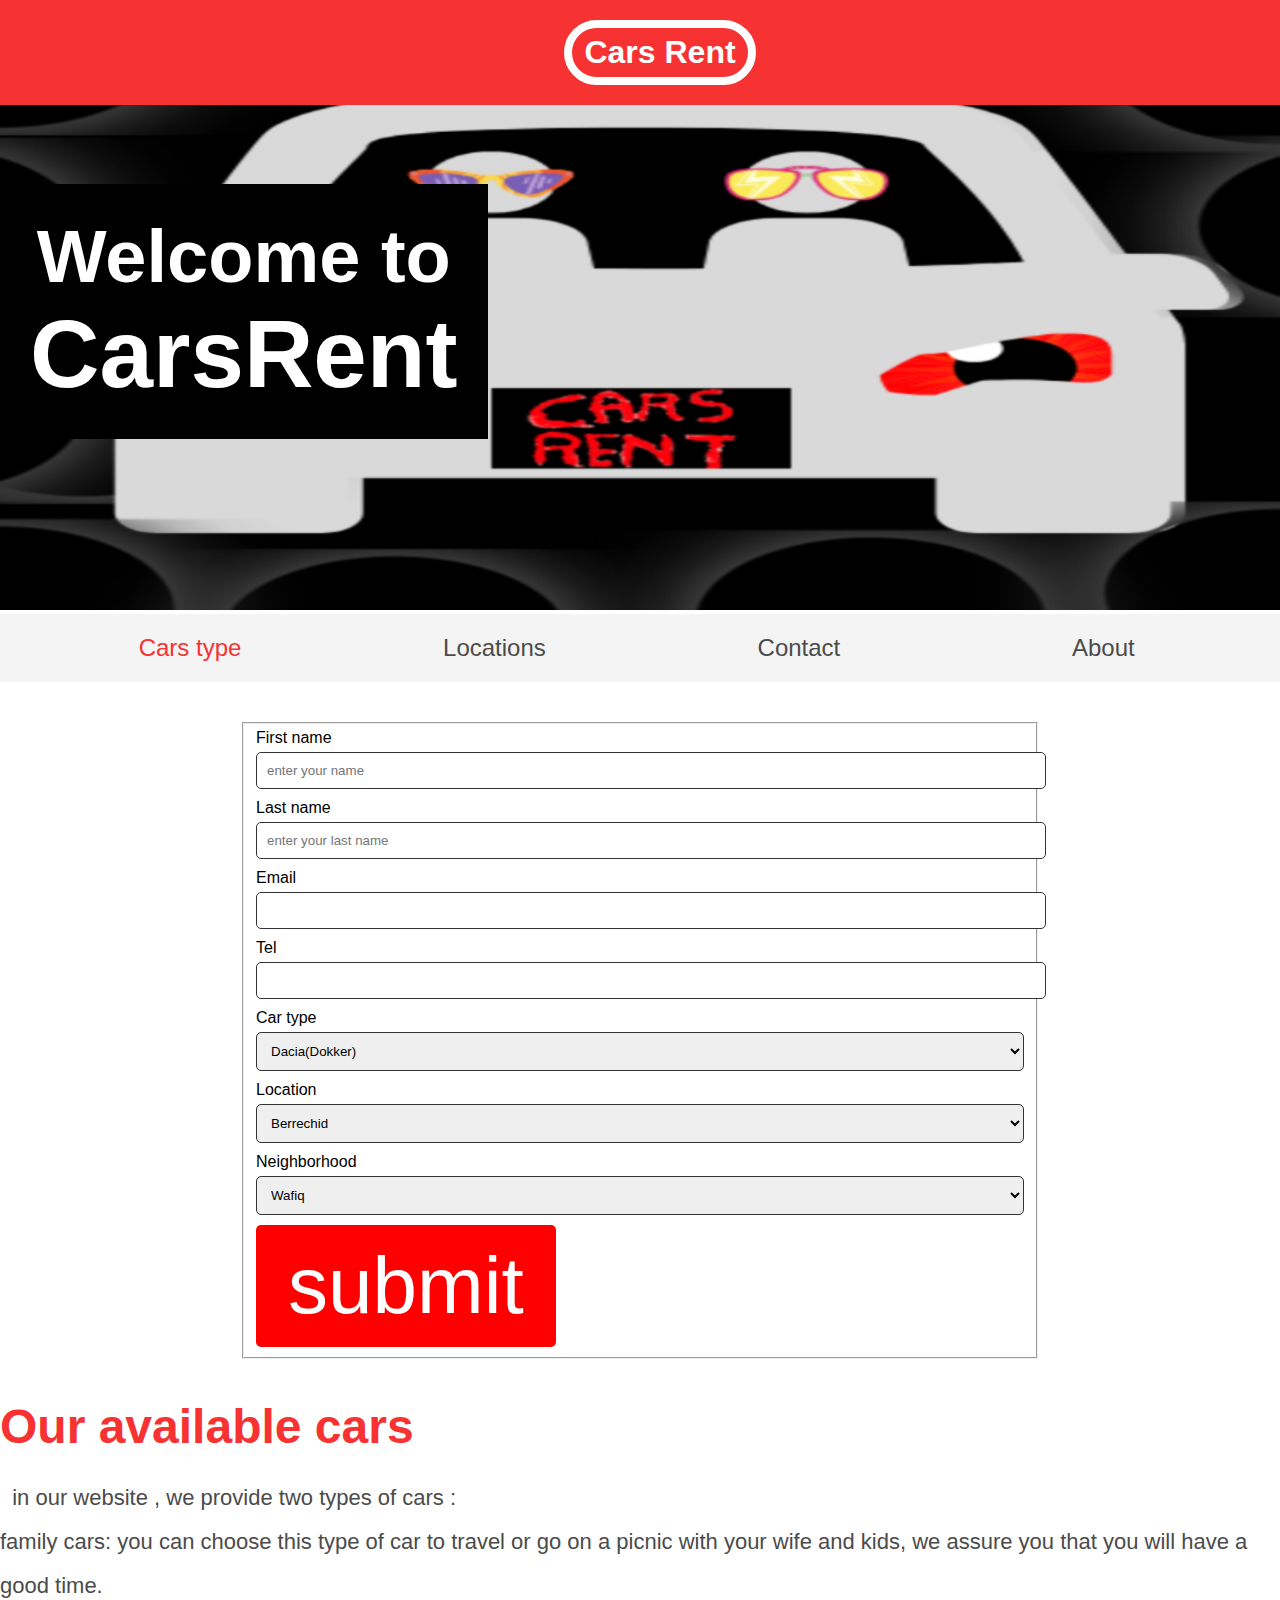
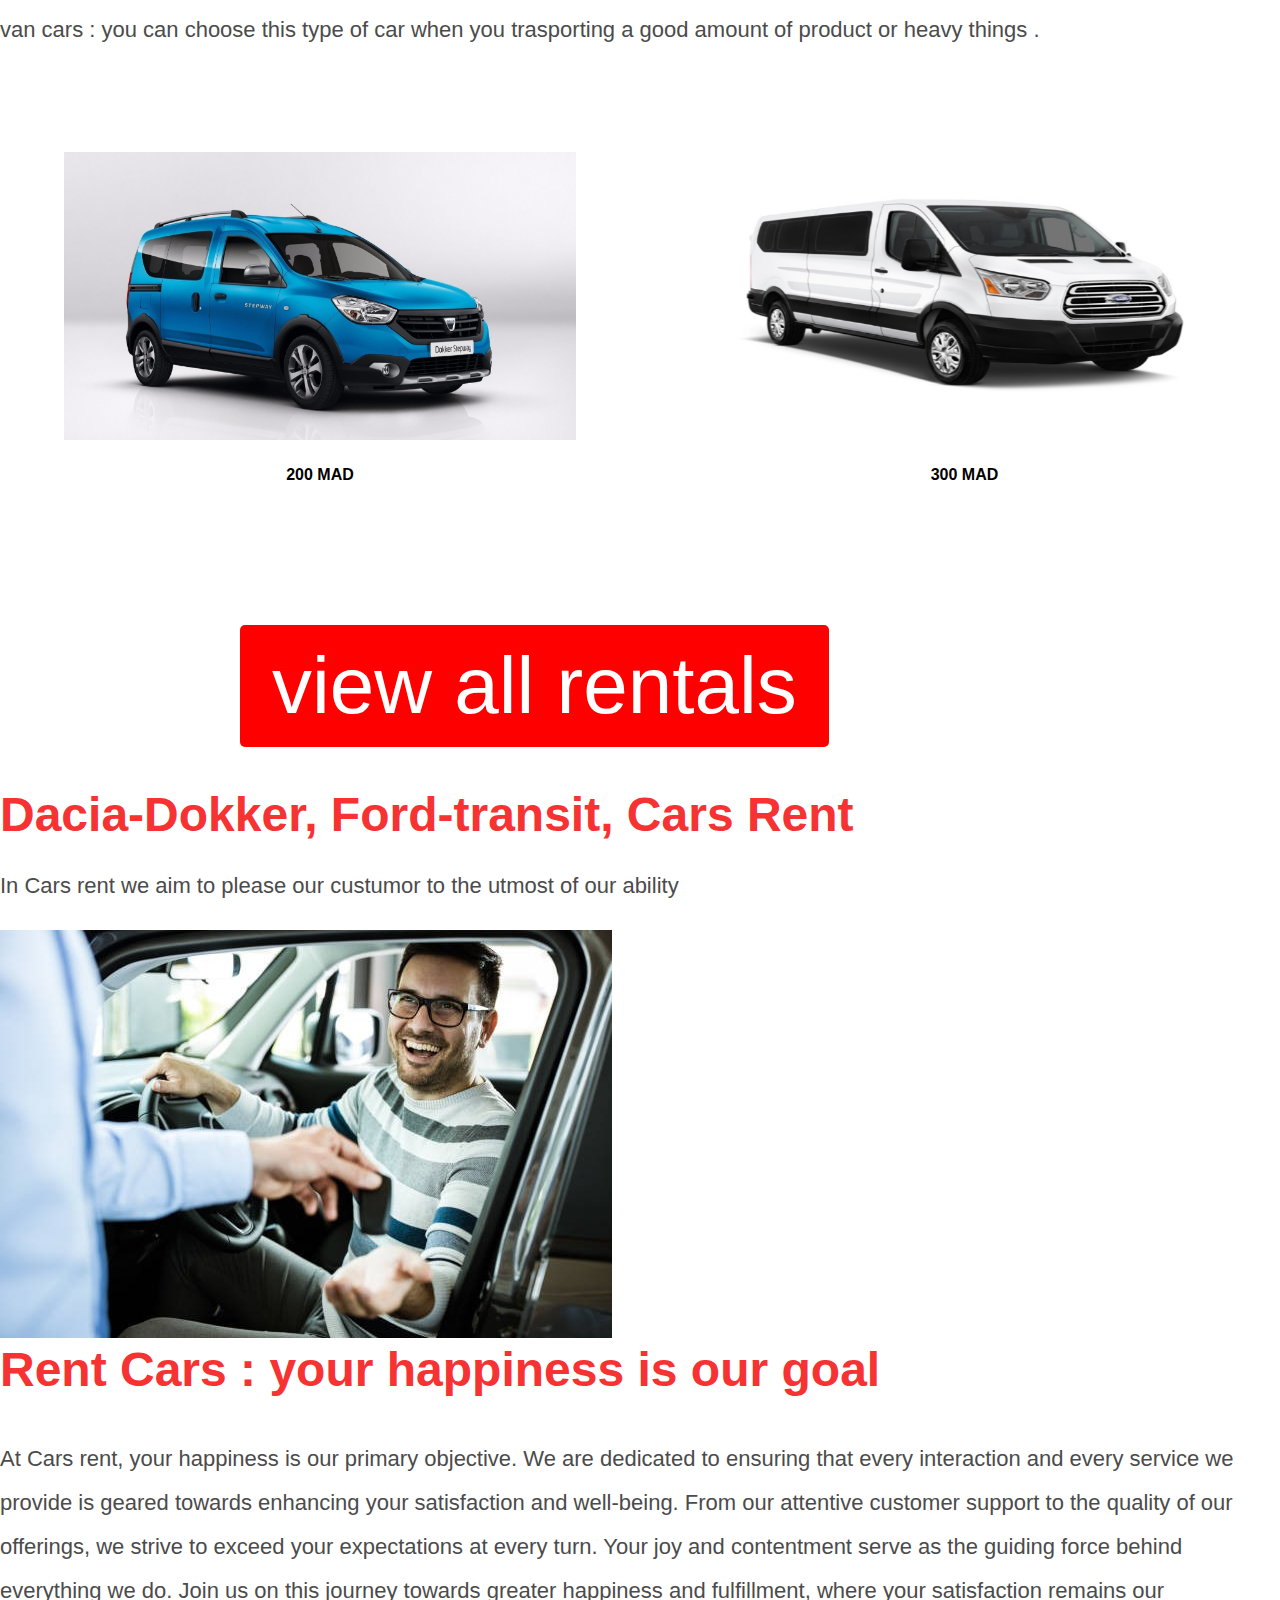
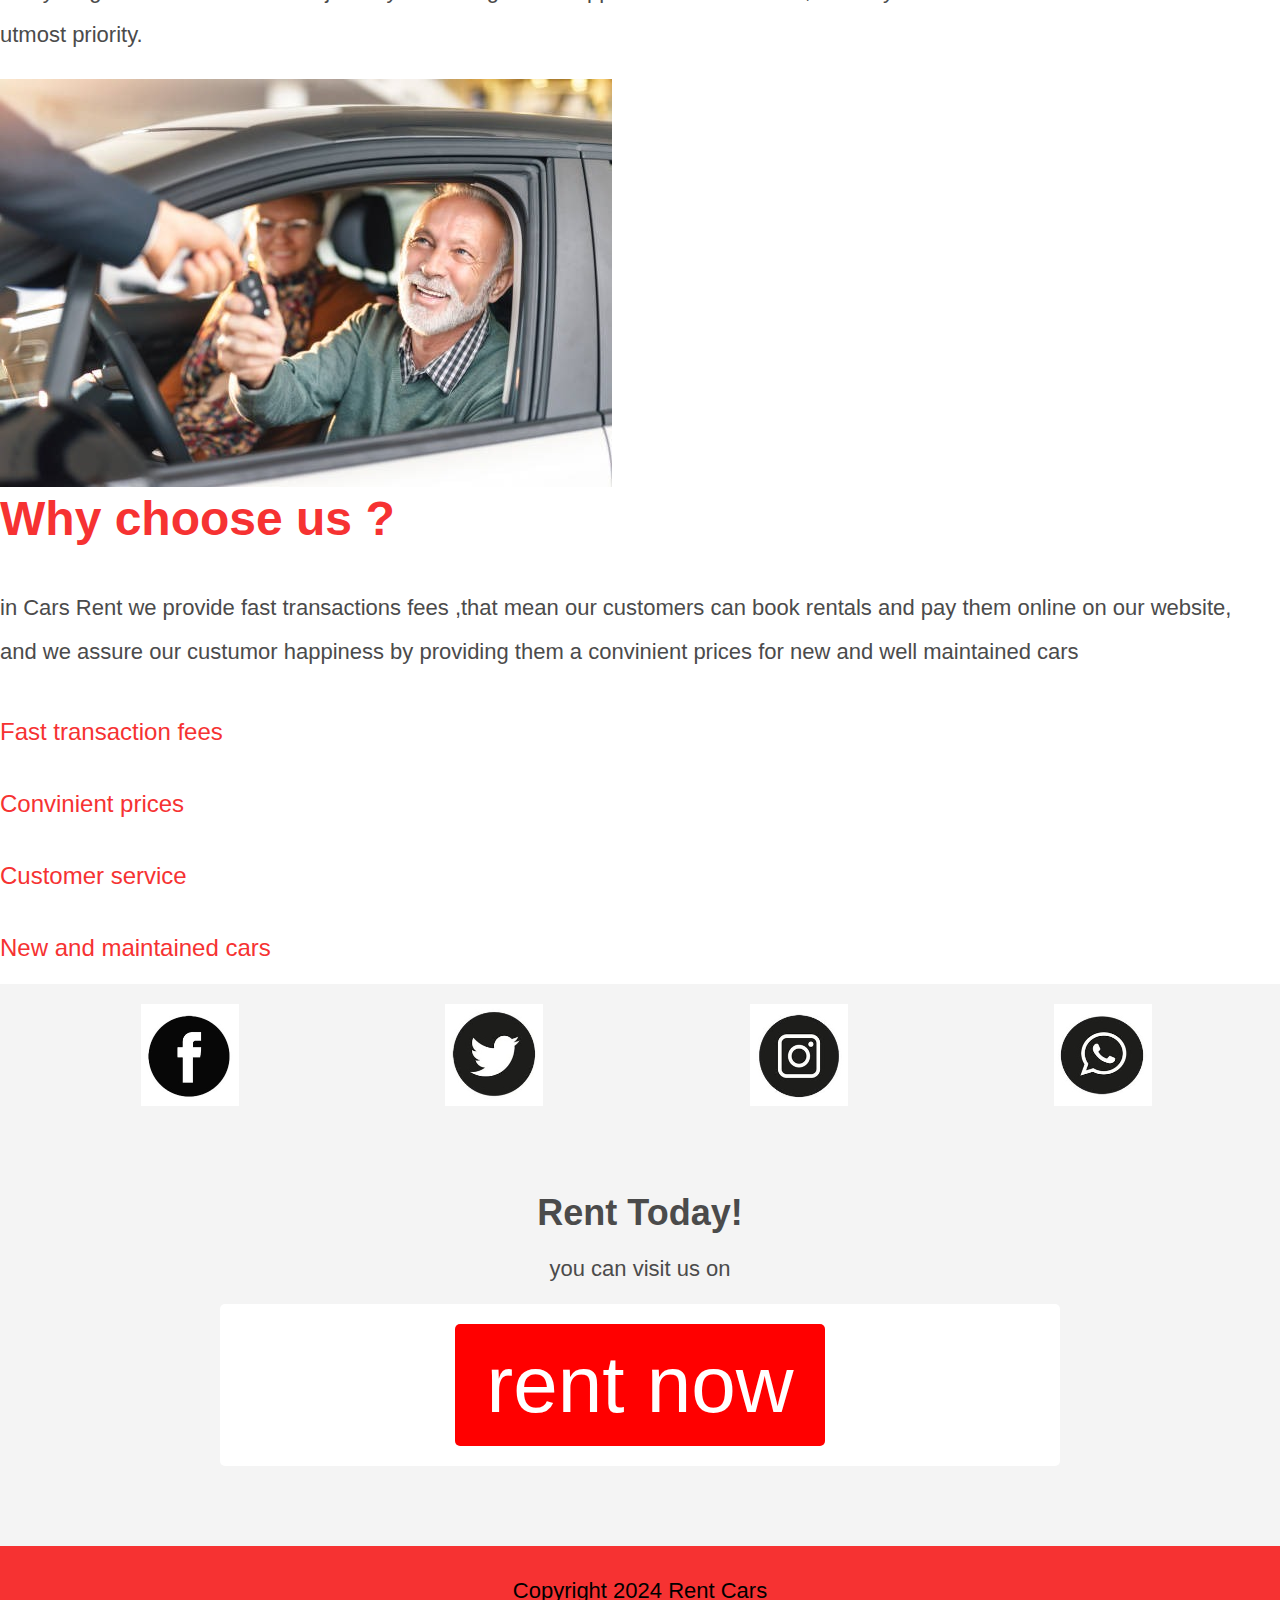
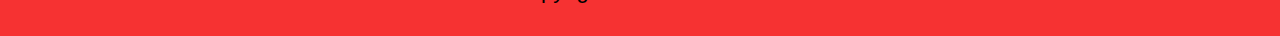
<file: index.html>
<!DOCTYPE html>
<html lang="en">
  <head>
    <meta charset="UTF-8" />
    <meta name="viewport" content="width=device-width, initial-scale=1.0" />
    <title>Cars Rent</title>
    <link rel="stylesheet" href="styles.css" />
  </head>
  <body>
    <header>
      <h1>Cars Rent</h1>
    </header>
    <section class="banner">
      <img src="img/logo.png" alt="Cars Rent welcome banner" />
      <div class="welcome">
        <h2>Welcome to <br /><span>CarsRent</span></h2>
      </div>
    </section>
    <nav class="main-nav">
      <ul>
        <li>
          <a href="cars-type.html" class="join">Cars type</a>
        </li>
        <li><a href="Location.html">Locations</a></li>
        <li><a href="contact.html">Contact</a></li>
        <li><a href="about.html">About</a></li>
      </ul>
    </nav>
    <div class="parent">
      <form action="">
        <fieldset>
          <label for="name">First name</label>
          <input
            type="text"
            name="name"
            id="name"
            placeholder="enter your name"
            required
          />
          <label for="last-name">Last name</label>
          <input
            type="text"
            name="last-name"
            id="last-name"
            placeholder="enter your last name"
            required
          />
          <label for="email">Email</label>
          <input type="email" name="email" id="email" required />
          <label for="tel">Tel</label>
          <input
            type="tel"
            name="tel"
            id="tel"
            pattern="[0-9]{2}-[0-9]{2}-[0-9]{2}-[0-9]{2}-[0-9]{2}"
          />
          <label for="car">Car type</label>
          <select name="car" id="car">
            <option value="car-1">Dacia(Dokker)</option>
            <option value="car-2">Ford(Transit)</option>
          </select>
          <label for="location">Location</label>
          <select name="location" id="location">
            <option value="location-1">Berrechid</option>
            <option value="location-2">El Gara</option>
          </select>
          <label for="hood">Neighborhood</label>
          <select name="hood" id="hood">
            <option value="hood-1">Wafiq</option>
            <option value="hood-2">Wahda</option>
            <option value="hood-3">Regraga</option>
            <option value="hood-4">Lalla Meriem</option>
            <option value="hood-5">Nassim</option>
            <option value="hood-6">El masjid</option>
          </select>
          <button type="submit">submit</button>
        </fieldset>
      </form>
    </div>
    <main>
      <article>
        <h2>Our available cars</h2>
        <p>
          &nbsp; in our website , we provide two types of cars : <br />
          family cars: you can choose this type of car to travel or go on a
          picnic with your wife and kids, we assure you that you will have a
          good time. <br />
          van cars : you can choose this type of car when you trasporting a good
          amount of product or heavy things .
        </p>
      </article>
      <ul class="images">
        <li>
          <img
            src="img/dacia-dokker.png"
            alt="picture of dacia-dokker"
          /><br />
          <h4>200 MAD</h4>
        </li>
        <li>
          <img
            src="img/Ford-transit.png"
            alt="picture of ford-transit"
          /><br />
          <h4>300 MAD</h4>
        </li>
      </ul>
      <form>
        <button><a href="cars-type.html">view all rentals</a></button>
      </form>
      <article>
        <h2>Dacia-Dokker, Ford-transit, Cars Rent</h2>
        <p>
          In Cars rent we aim to please our custumor to the utmost of our
          ability
        </p>
      </article>
      <div>
        <img src="img/happy customer.jpg" alt="picture of happy customer" />
        <h3>Rent Cars : your happiness is our goal</h3>
        <br />
        <p>
          At Cars rent, your happiness is our primary objective. We are
          dedicated to ensuring that every interaction and every service we
          provide is geared towards enhancing your satisfaction and well-being.
          From our attentive customer support to the quality of our offerings,
          we strive to exceed your expectations at every turn. Your joy and
          contentment serve as the guiding force behind everything we do. Join
          us on this journey towards greater happiness and fulfillment, where
          your satisfaction remains our utmost priority.
        </p>
      </div>
      <div>
        <img src="img/old-couple.jpg" alt="picture of happy customer" />
        <h3>Why choose us ?</h3>
        <br />
        <p>
          in Cars Rent we provide fast transactions fees ,that mean our
          customers can book rentals and pay them online on our website,
          <br />and we assure our custumor happiness by providing them a
          convinient prices for new and well maintained cars
        </p>
        <ul>
          <li>Fast transaction fees</li>
          <li>Convinient prices</li>
          <li>Customer service</li>
          <li>New and maintained cars</li>
        </ul>
      </div>
    </main>
    <nav class="bottom-nav">
      <ul>
        <li>
          <a
            href="https://www.facebook.com/profile.php?id=61556252271099"
            target="_blank"
            ><img src="img/facebook.png" alt="facebook icon"
          /></a>
        </li>
        <li>
          <a href="https://twitter.com/Cars_rent_2" target="_blank"
            ><img src="img/twitter.png" alt="twitter icon"
          /></a>
        </li>
        <li>
          <a
            href="https://www.instagram.com/cars_rent_2?igsh=MXBqMHozNXJzbG1sdA=="
            target="_blank"
            ><img src="img/insta.png" alt="instagram icon"
          /></a>
        </li>
        <li>
          <a href=""><img src="img/whatsapp.png" alt="whatsapp icon" /></a>
        </li>
      </ul>
    </nav>
    <section class="join">
      <h3>Rent Today!</h3>
      <p>you can visit us on</p>
      <form>
        <button><a href="cars-type.html" >rent now</a></button>
      </form>
    </section>
    <footer>
      <p class="copyright">Copyright 2024 Rent Cars</p>
    </footer>
  </body>
</html>
</file>
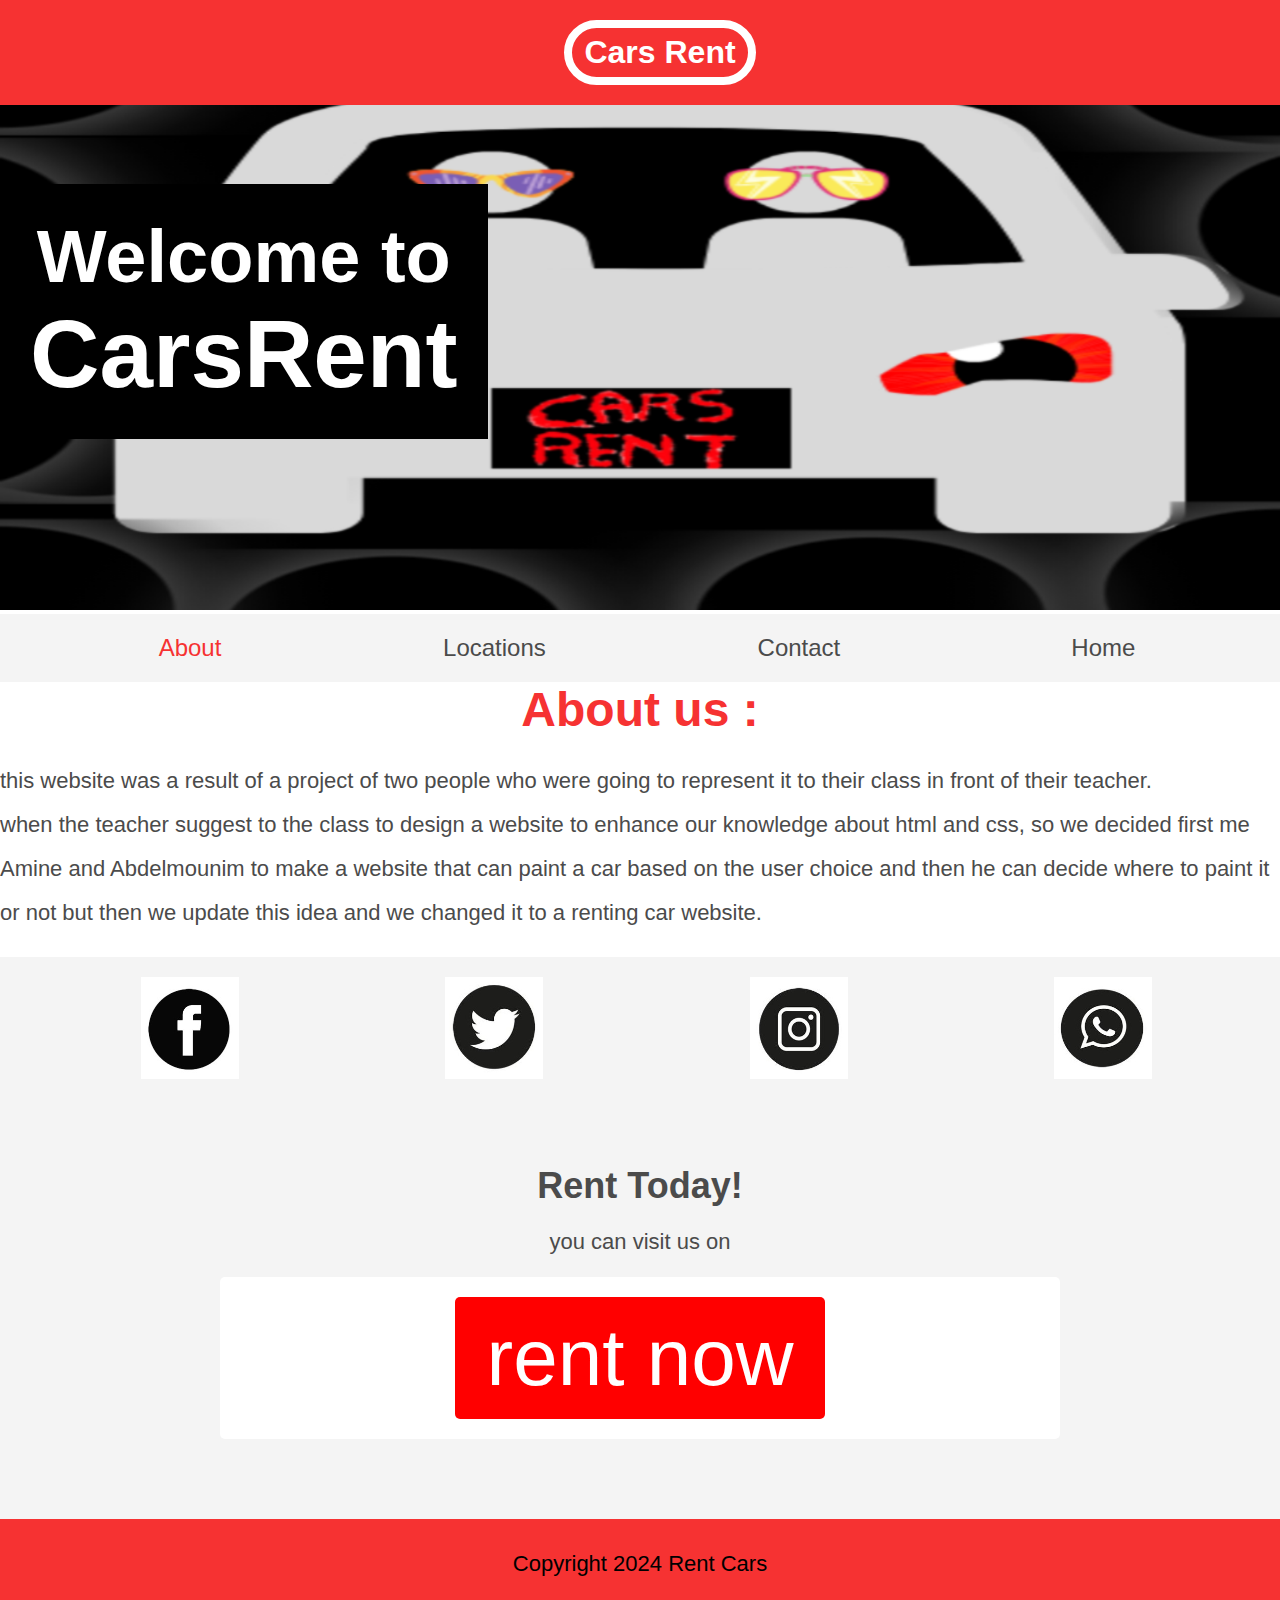
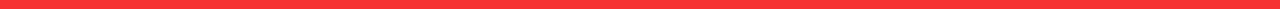
<file: about.html>
<!DOCTYPE html>
<html lang="en">
  <head>
    <meta charset="UTF-8" />
    <meta name="viewport" content="width=device-width, initial-scale=1.0" />
    <title>About</title>
    <link rel="stylesheet" href="styles.css" />
  </head>
  <body>
    <header>
      <h1>Cars Rent</h1>
    </header>
    <section class="banner">
      <img src="img/logo.png" alt="Cars Rent welcome banner" />
      <div class="welcome">
        <h2>Welcome to <br /><span>CarsRent</span></h2>
      </div>
    </section>
    <nav class="main-nav">
      <ul>
        <li><a href="" class="join">About</a></li>
        <li><a href="Location.html">Locations</a></li>
        <li><a href="contact.html">Contact</a></li>
        <li><a href="index.html">Home</a></li>
      </ul>
    </nav>
    <article>
      <h2 class="About">About us :</h2>
      <p>
        this website was a result of a project of two people who were going to
        represent it to their class in front of their teacher. <br />when the
        teacher suggest to the class to design a website to enhance our
        knowledge about html and css, so we decided first me Amine and
        Abdelmounim to make a website that can paint a car based on the user
        choice and then he can decide where to paint it or not but then we
        update this idea and we changed it to a renting car website.
      </p>
    </article>
    <nav class="bottom-nav">
      <ul>
        <li>
          <a href=""><img src="img/facebook.png" alt="facebook icon" /></a>
        </li>
        <li>
          <a href=""><img src="img/twitter.png" alt="twitter icon" /></a>
        </li>
        <li>
          <a href=""><img src="img/insta.png" alt="instagram icon" /></a>
        </li>
        <li>
          <a href=""><img src="img/whatsapp.png" alt="whatsapp icon" /></a>
        </li>
      </ul>
    </nav>
    <section class="join">
      <h3>Rent Today!</h3>
      <p>you can visit us on</p>
      <form>
        <button><a href="cars-type.html" >rent now</a></button>
      </form>
    </section>
    <footer>
      <p class="copyright">Copyright 2024 Rent Cars</p>
    </footer>
  </body>
</html>
</file>
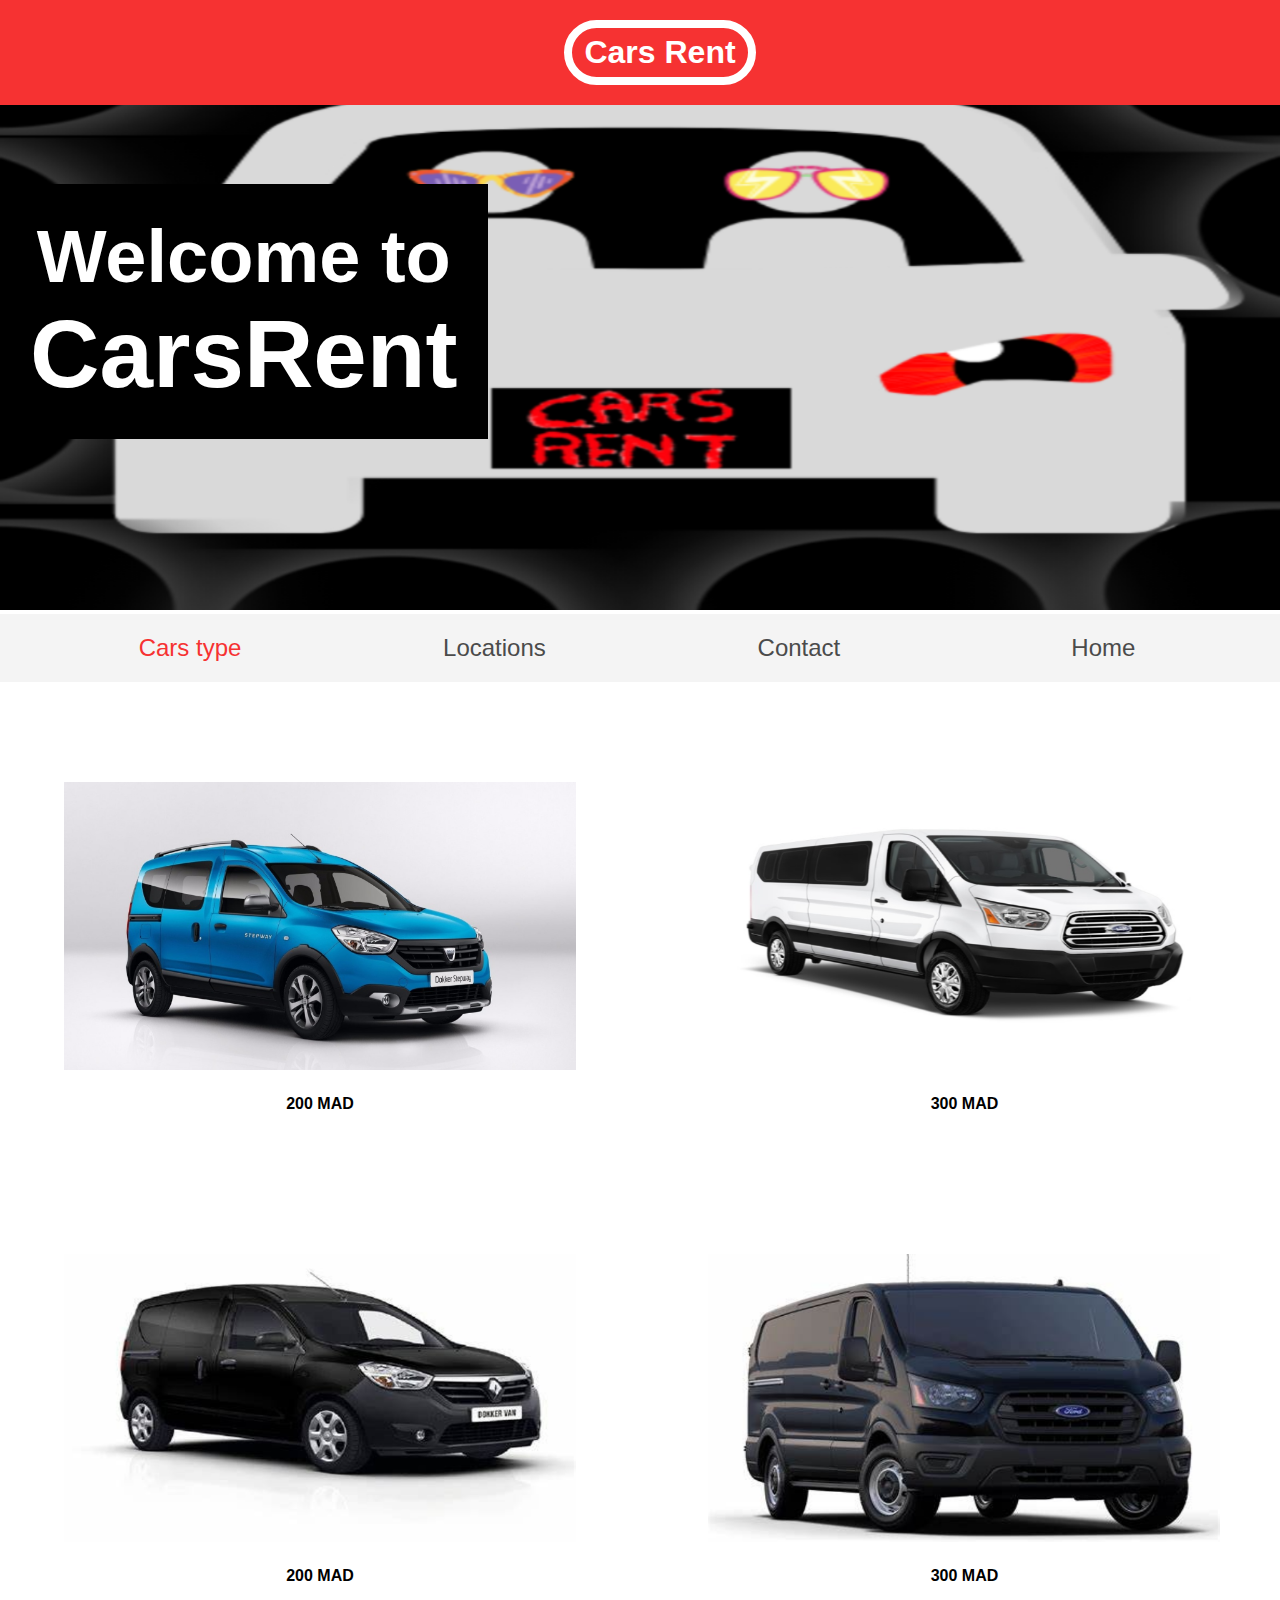
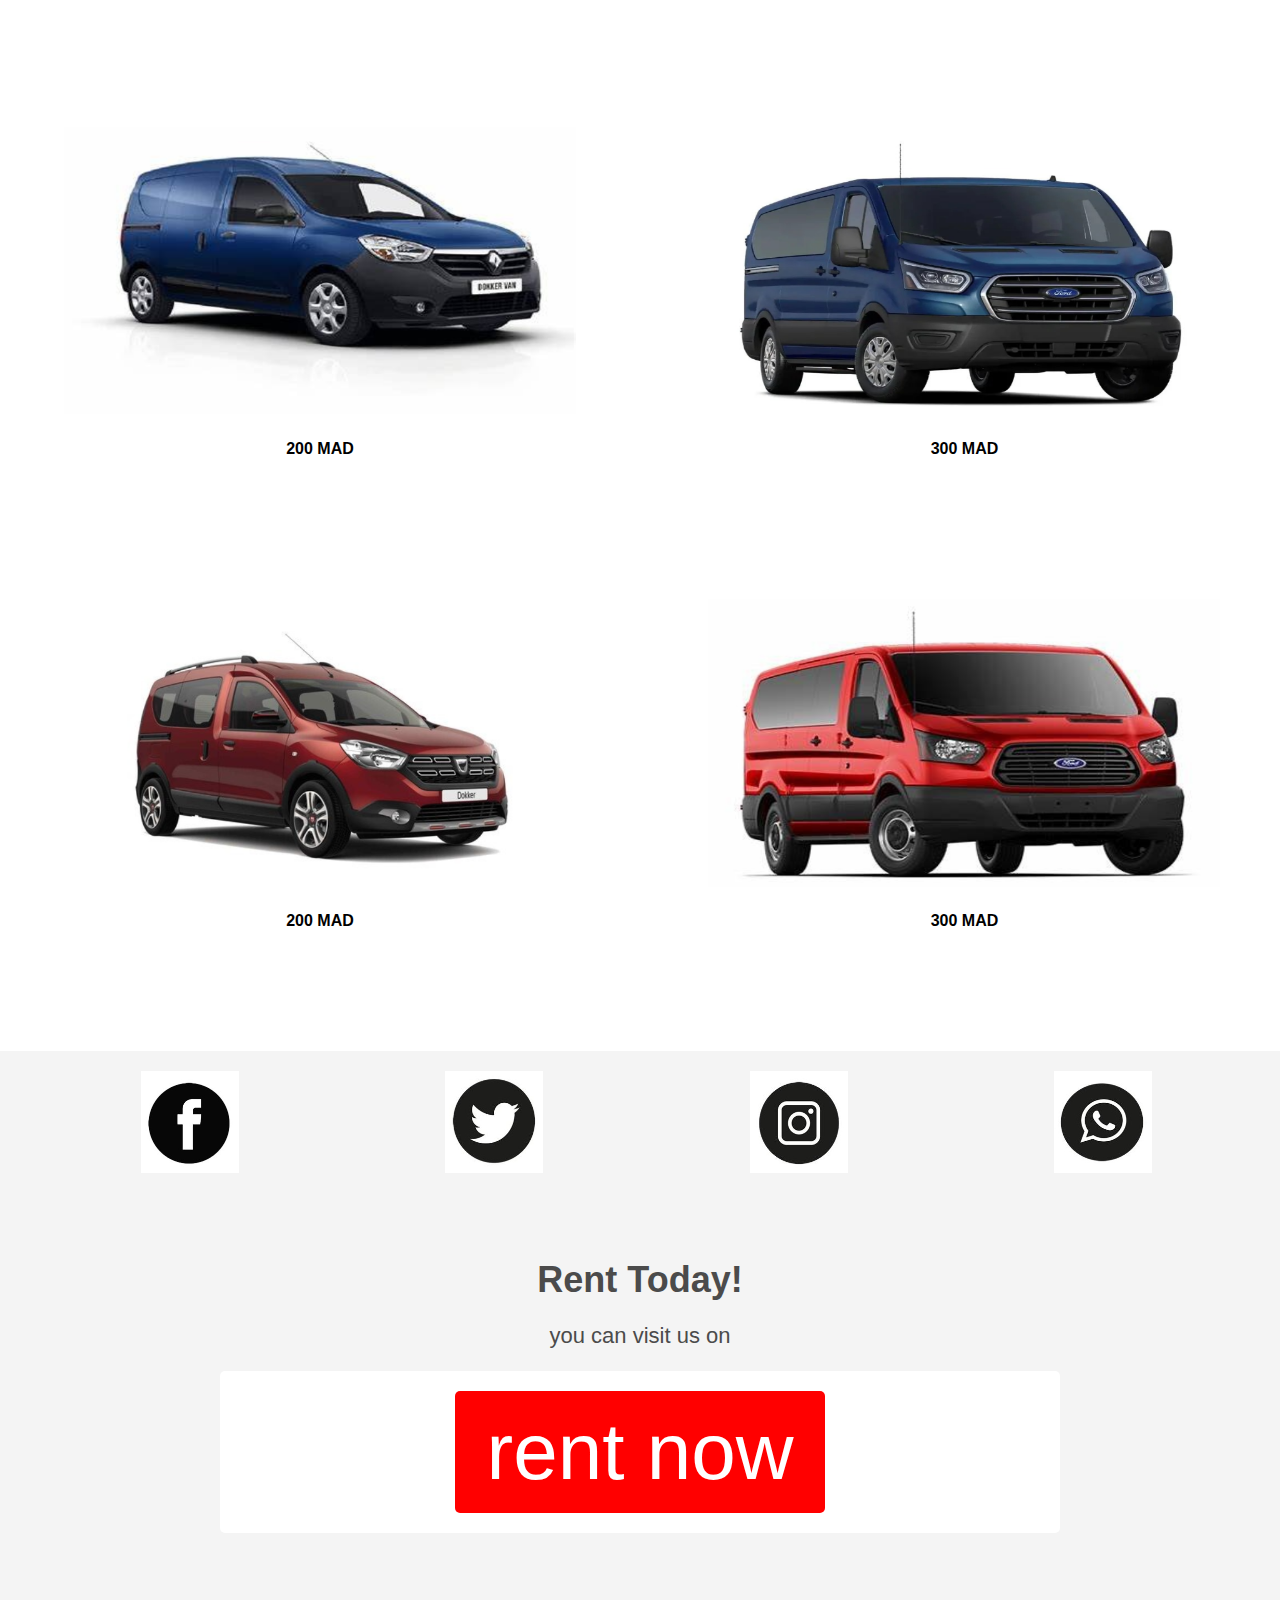
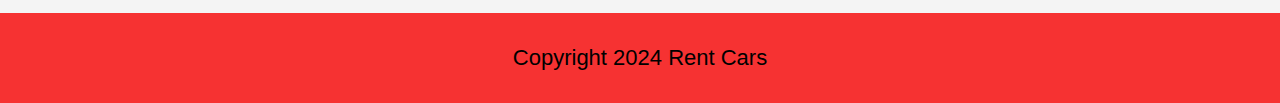
<file: cars-type.html>
<!DOCTYPE html>
<html lang="en">
  <head>
    <meta charset="UTF-8" />
    <meta name="viewport" content="width=device-width, initial-scale=1.0" />
    <title>Cars type</title>
    <link rel="stylesheet" href="styles.css" />
  </head>
  <body>
    <header>
      <h1>Cars Rent</h1>
    </header>
    <section class="banner">
      <img src="img/logo.png" alt="Cars Rent welcome banner" />
      <div class="welcome">
        <h2>Welcome to <br /><span>CarsRent</span></h2>
      </div>
    </section>
    <nav class="main-nav">
      <ul>
        <li><a href="" class="join">Cars type</a></li>
        <li><a href="Location.html">Locations</a></li>
        <li><a href="contact.html">Contact</a></li>
        <li><a href="index.html">Home</a></li>
      </ul>
    </nav>
    <ul class="images">
      <li>
        <img src="img/dacia-dokker.png" alt="picture of dacia-dokker" /><br />
        <h4>200 MAD</h4>
      </li>
      <li>
        <img src="img/Ford-transit.png" alt="picture of ford-transit" /><br />
        <h4>300 MAD</h4>
      </li>
    </ul>
    <ul class="images">
      <li>
        <img
          src="img/black-dacia-dokker.png"
          alt="picture of dacia-dokker"
        /><br />
        <h4>200 MAD</h4>
      </li>
      <li>
        <img
          src="img/black-ford-tansit.png"
          alt="picture of ford-transit"
        /><br />
        <h4>300 MAD</h4>
      </li>
    </ul>
    <ul class="images">
      <li>
        <img
          src="img/blue-dacia-dokker.png"
          alt="picture of dacia-dokker"
        /><br />
        <h4>200 MAD</h4>
      </li>
      <li>
        <img
          src="img/blue-ford-transit.png"
          alt="picture of ford-transit"
        /><br />
        <h4>300 MAD</h4>
      </li>
    </ul>
    <ul class="images">
      <li>
        <img
          src="img/red-dacia-dokker.png"
          alt="picture of dacia-dokker"
        /><br />
        <h4>200 MAD</h4>
      </li>
      <li>
        <img
          src="img/red-ford-transit.png"
          alt="picture of ford-transit"
        /><br />
        <h4>300 MAD</h4>
      </li>
    </ul>
    <nav class="bottom-nav">
      <ul>
        <li>
          <a href=""><img src="img/facebook.png" alt="facebook icon" /></a>
        </li>
        <li>
          <a href=""><img src="img/twitter.png" alt="twitter icon" /></a>
        </li>
        <li>
          <a href=""><img src="img/insta.png" alt="instagram icon" /></a>
        </li>
        <li>
          <a href=""><img src="img/whatsapp.png" alt="whatsapp icon" /></a>
        </li>
      </ul>
    </nav>
    <section class="join">
      <h3>Rent Today!</h3>
      <p>you can visit us on</p>
      <form>
        <button><a href="cars-type.html" >rent now</a></button>
      </form>
    </section>
    <footer>
      <p class="copyright">Copyright 2024 Rent Cars</p>
    </footer>
  </body>
</html>
</file>
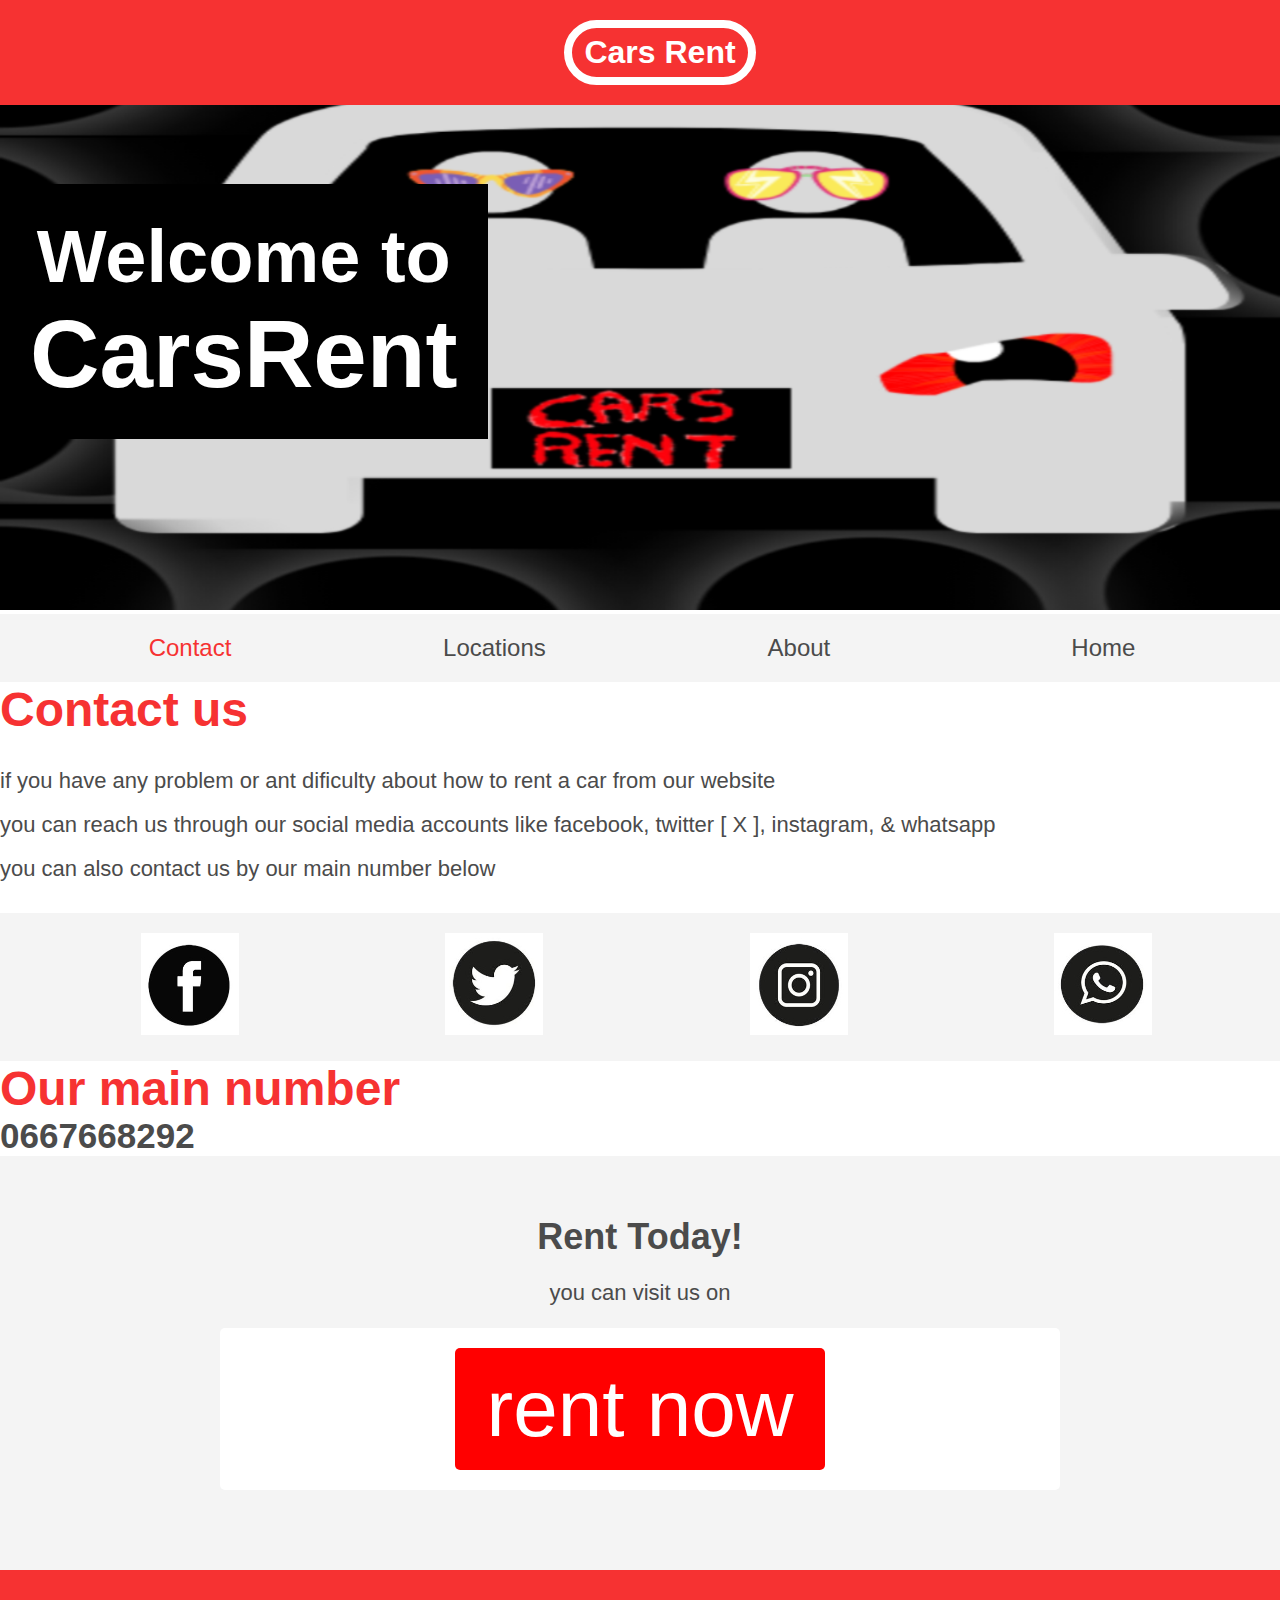
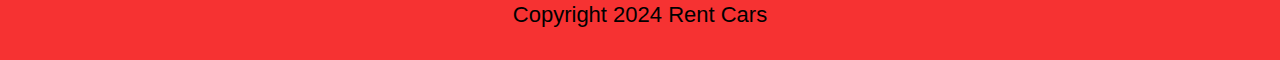
<file: contact.html>
<!DOCTYPE html>
<html lang="en">
  <head>
    <meta charset="UTF-8" />
    <meta name="viewport" content="width=device-width, initial-scale=1.0" />
    <title>contact</title>
    <link rel="stylesheet" href="styles.css" />
  </head>
  <body>
    <header>
      <h1>Cars Rent</h1>
    </header>
    <section class="banner">
      <img src="img/logo.png" alt="Cars Rent welcome banner" />
      <div class="welcome">
        <h2>Welcome to <br /><span>CarsRent</span></h2>
      </div>
    </section>
    <nav class="main-nav">
      <ul>
        <li><a href="" class="join">Contact</a></li>
        <li><a href="Location.html">Locations</a></li>
        <li><a href="about.html">About</a></li>
        <li><a href="index.html">Home</a></li>
      </ul>
    </nav>
    <article>
      <h2>Contact us</h2>
      <p>
        if you have any problem or ant dificulty about how to rent a car from
        our website <br />
        you can reach us through our social media accounts like facebook,
        twitter [ X ], instagram, & whatsapp <br />
        you can also contact us by our main number below
      </p>
    </article>
    <nav class="bottom-nav">
      <ul>
        <li>
          <a href=""><img src="img/facebook.png" alt="facebook icon" /></a>
        </li>
        <li>
          <a href=""><img src="img/twitter.png" alt="twitter icon" /></a>
        </li>
        <li>
          <a href=""><img src="img/insta.png" alt="instagram icon" /></a>
        </li>
        <li>
          <a href=""><img src="img/whatsapp.png" alt="whatsapp icon" /></a>
        </li>
      </ul>
    </nav>
    <article>
      <h2>Our main number</h2>
      <h3>0667668292</h3>
    </article>
    <section class="join">
      <h3>Rent Today!</h3>
      <p>you can visit us on</p>
      <form>
        <button><a href="cars-type.html" >rent now</a></button>
      </form>
    </section>
    <footer>
      <p class="copyright">Copyright 2024 Rent Cars</p>
    </footer>
  </body>
</html>
</file>
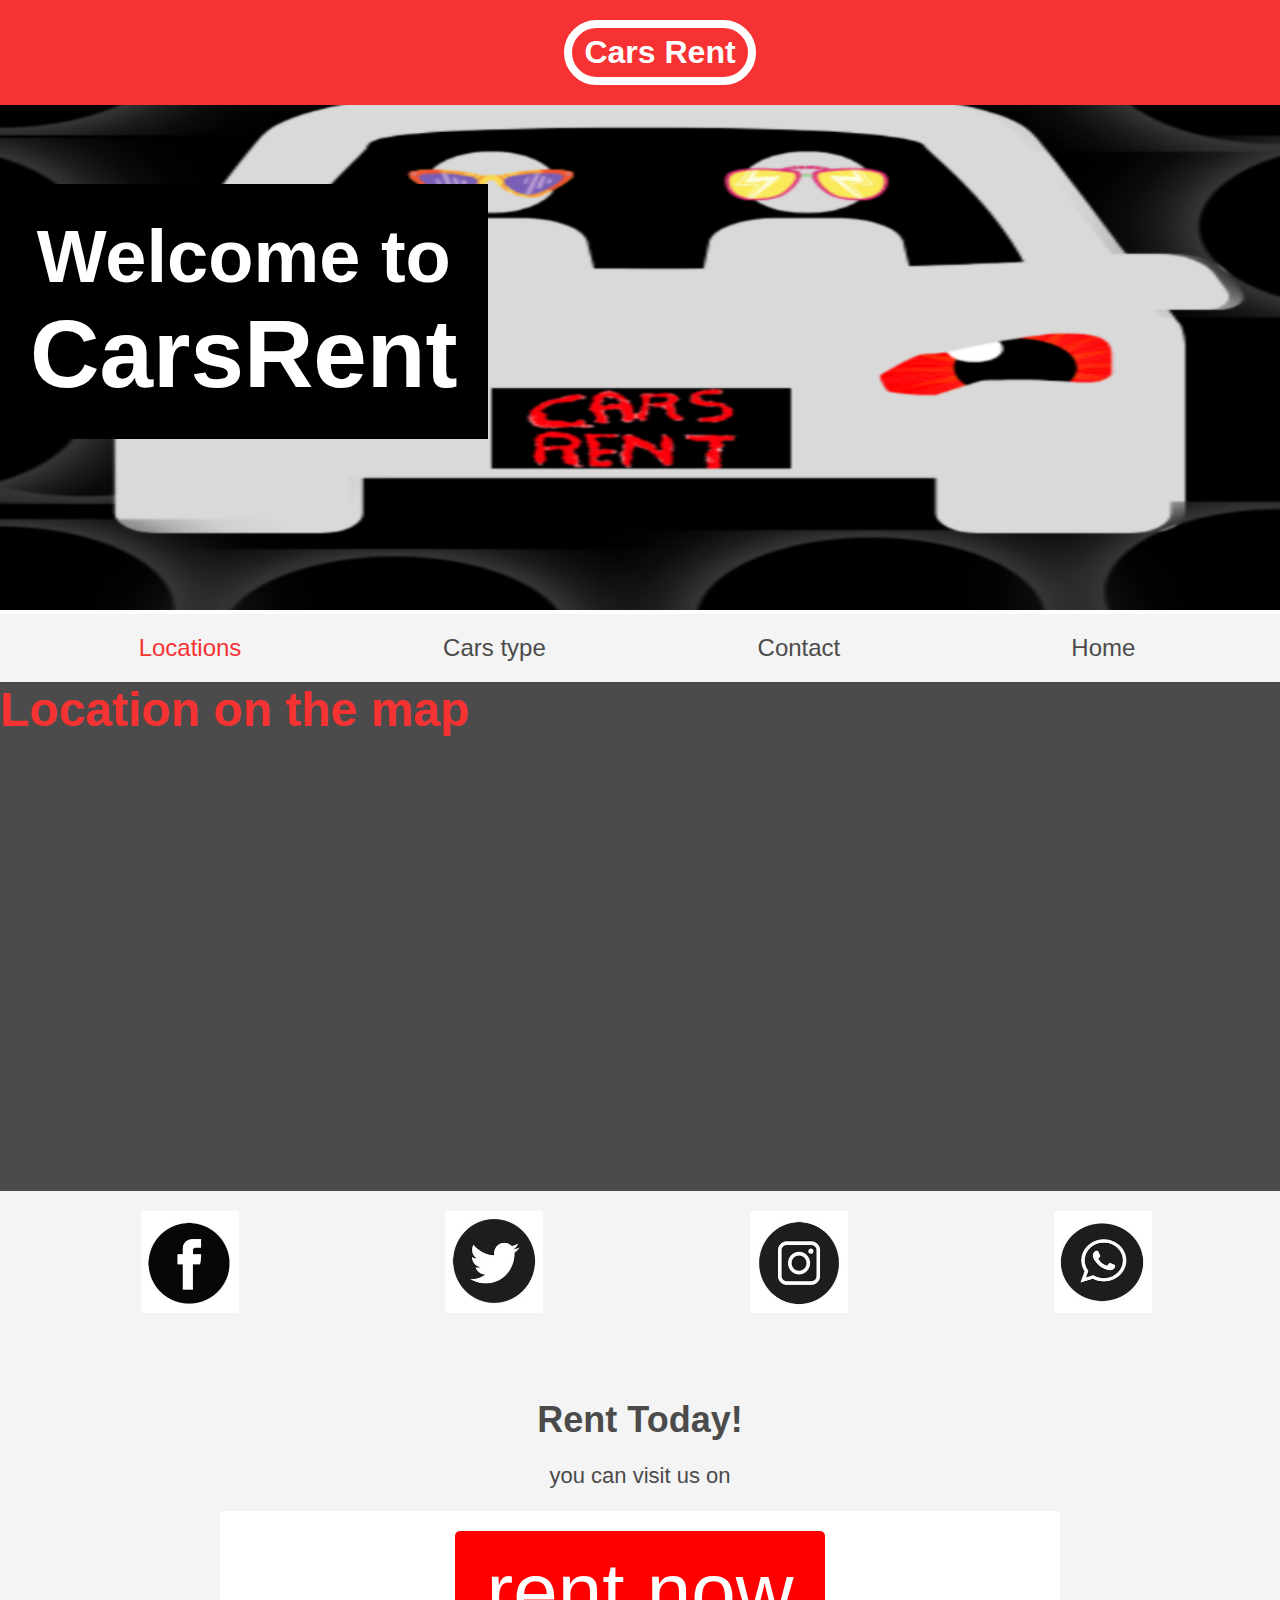
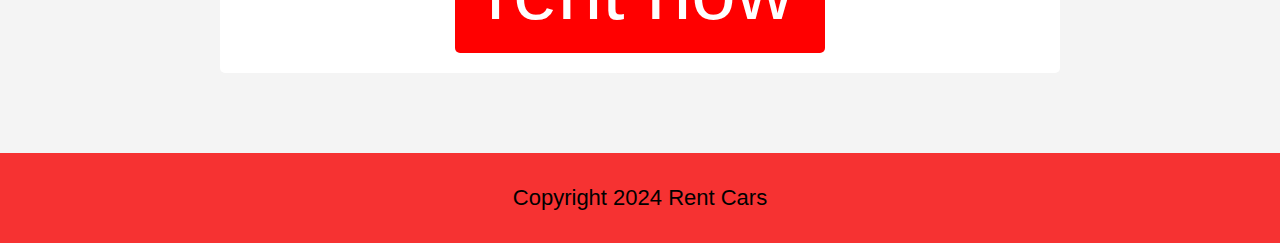
<file: Location.html>
<!DOCTYPE html>
<html lang="en">
  <head>
    <meta charset="UTF-8" />
    <meta name="viewport" content="width=device-width, initial-scale=1.0" />
    <title>Locations</title>
    <link rel="stylesheet" href="styles.css" />
  </head>
  <body>
    <header>
      <h1>Cars Rent</h1>
    </header>
    <section class="banner">
      <img src="img/logo.png" alt="Cars Rent welcome banner" />
      <div class="welcome">
        <h2>Welcome to <br /><span>CarsRent</span></h2>
      </div>
    </section>
    <nav class="main-nav">
      <ul>
        <li><a href="" class="join">Locations</a></li>
        <li>
          <a href="cars-type.html">Cars type</a>
        </li>
        <li><a href="contact.html">Contact</a></li>
        <li><a href="index.html">Home</a></li>
      </ul>
    </nav>
    <section class="location">
      <h2>Location on the map</h2>
      <iframe
        src="https://www.google.com/maps/embed?pb=!1m18!1m12!1m3!1d53379.81671054472!2d-7.622173753249138!3d33.260246756854634!2m3!1f0!2f0!3f0!3m2!1i1024!2i768!4f13.1!3m3!1m2!1s0xda63ce8fa04c5cf%3A0xc1041e48089e20f!2sBerrchid!5e0!3m2!1sfr!2sma!4v1706441051357!5m2!1sfr!2sma"
        width="600"
        height="450"
        style="border: 0"
        allowfullscreen=""
        loading="lazy"
        referrerpolicy="no-referrer-when-downgrade"
      ></iframe>
    </section>
    <nav class="bottom-nav">
      <ul>
        <li>
          <a href=""><img src="img/facebook.png" alt="facebook icon" /></a>
        </li>
        <li>
          <a href=""><img src="img/twitter.png" alt="twitter icon" /></a>
        </li>
        <li>
          <a href=""><img src="img/insta.png" alt="instagram icon" /></a>
        </li>
        <li>
          <a href=""><img src="img/whatsapp.png" alt="whatsapp icon" /></a>
        </li>
      </ul>
    </nav>
    <section class="join">
      <h3>Rent Today!</h3>
      <p>you can visit us on</p>
      <form>
        <button><a href="cars-type.html" >rent now</a></button>
      </form>
    </section>
    <footer>
      <p class="copyright">Copyright 2024 Rent Cars</p>
    </footer>
  </body>
</html>
</file>
<file: styles.css>
body,
ul,
li,
h1,
h2,
h3,
a,
button {
  margin: 0;
  padding: 0;
  font-family: arial;
}
header {
  background-color: #f63232;
  padding: 20px;
  text-align: center;
  position: fixed;
  width: 100%;
  z-index: 1;
  top: 0;
  left: 0;
}
header h1 {
  color: white;
  border: 8px solid white;
  padding: 6px 12px;
  display: inline-block;
  border-radius: 36px;
}
.banner {
  position: relative;
  left: 0;
}
.banner img {
  max-width: 100%;
}
.banner .welcome {
  background-color: #000000;
  color: white;
  padding: 30px;
  position: absolute;
  left: 0px;
  top: 30%;
  text-align: center;
}
.banner h2 {
  font-size: 74px;
}
.banner h2 span {
  font-size: 1.3em;
}
nav {
  background-color: #f4f4f4;
  max-width: 100%;
  padding: 20px;
  position: sticky;
  top: 106px;
}
nav {
  background-color: #f4f4f4;
  padding: 20px;
  position: sticky;
  top: 106px;
}
nav ul {
  white-space: nowrap;
  max-width: 1200px;
  margin: 0 auto;
  text-align: center;
}
nav li {
  width: 25%;
  display: inline-block;
  font-size: 24px;
}
nav li a {
  text-decoration: none;
  color: #4b4b4b;
}
nav li a.join {
  color: #f63232;
}
/* Styles pour le formulaire */
form {
  margin: 20px auto;
  max-width: 800px;
  padding: 20px;
  background-color: #ffffff; /* blanc */
  border-radius: 5px;
}

form label {
  display: block;
  margin-bottom: 5px;
}

form input,
form select {
  width: 100%;
  padding: 10px;
  margin-bottom: 10px;
  border: 1px solid #333333; /* gris foncé */
  border-radius: 5px;
}

form button {
  background-color: #ff0000; /* rouge */
  color: #ffffff; /* blanc */
  border: none;
  padding: 15px 32px;
  cursor: pointer;
  text-decoration: none;
  text-align: center;
  font-size: 80px;
  display: inline-block;
  max-width: 100%;
}

form button:hover {
  background-color: #f63232; /* rouge plus foncé */
}
article h2 {
  color: #f63232;
  font-size: 48px;
}
article h3 {
  color: #4b4b4b;
  font-size: 35px;
}
article p {
  line-height: 2em;
  color: #4b4b4b;
}
.images {
  text-align: center;
  margin: 80px 0;
  white-space: nowrap;
}
.images li {
  max-width: 40%;
  display: inline-block;
  margin: 20px 5%;
}
.images li img {
  max-width: 100%;
  transition-property: transform;
  transition-duration: 0.3s;
  transition-timing-function: ease;
  transition-delay: 0s;
}
.images li img:hover {
  transform: translateY(-100px);
}

button {
  background-color: #f63232; /* rouge */
  color: #ffffff; /* blanc */
  border: none;
  padding: 15px 32px;
  border-radius: 5px;
  cursor: pointer;
  text-decoration: none;
  align-items: center;
  font-size: 16px;
  display: inline-block;
}
button a {
  color: white;
  text-decoration: none;
}
div h3 {
  color: #f63232;
  font-size: 48px;
}
div p {
  line-height: 2em;
  color: #4b4b4b;
}
div ul {
  color: #f63232;
  font-size: 24px;
  line-height: 3em;
}
p {
  font-size: 22px;
}
section.join {
  background-color: #f4f4f4;
  text-align: center;
  padding: 60px 20px;
  color: #4b4b4b;
}
.join h3 {
  font-size: 36px;
}
footer {
  background: #f63232;
  padding: 10px;
  text-align: center;
}
.bottom-nav {
  position: static;
}
.About {
  text-align: center;
}
.location {
  background-image: linear-gradient(to right, #4b4b4b, #4b4b4b);
}
.location h2 {
  color: #f63232;
  font-size: 48px;
}
@media screen and (max-width: 1400px) {
  .banner .welcome {
    font-size: 40px;
  }
}

@media screen and (max-width: 960px) {
  .banner .welcome {
    font-size: 28px;
  }
  nav li {
    font-size: 18px;
  }
}

@media screen and (max-width: 700px) {
  .banner .welcome {
    font-size: 20px;
    position: relative;
    text-align: center;
  }
  .banner .welcome br {
    display: none;
  }
  .banner .welcome span {
    font-size: 1em;
  }
  nav li {
    font-size: 18px;
  }
  .images li {
    width: 100%;
    display: block;
    margin: 20px auto;
  }
}

@media screen and (max-width: 560px) {
  .banner .welcome {
    font-size: 20px;
    position: relative;
    text-align: center;
  }
  .banner .welcome br {
    display: none;
  }
  .banner .welcome span {
    font-size: 1em;
  }
  nav li {
    display: block;
    width: 100%;
    margin: 12px 0;
  }
  article h2 {
    font-size: 36px;
  }
  header,
  nav {
    position: relative;
    top: 0;
  }
}
</file>
